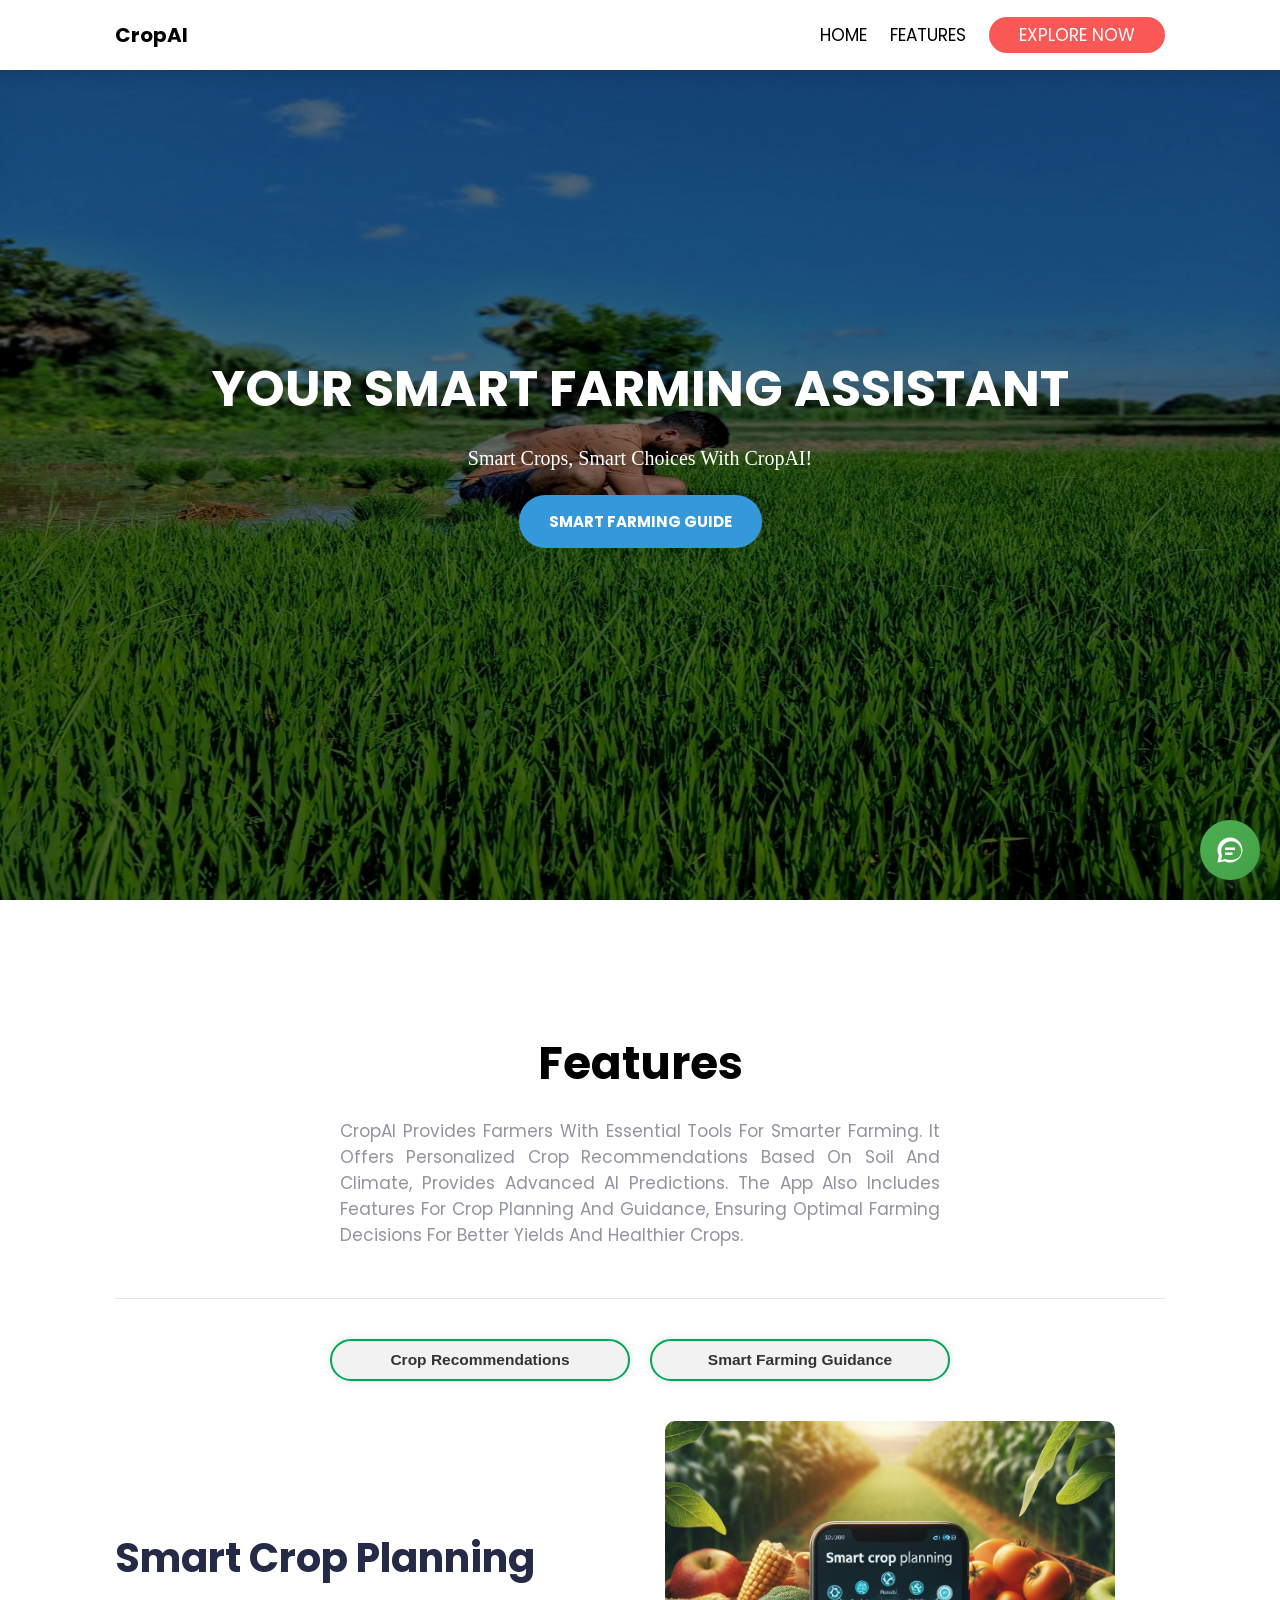
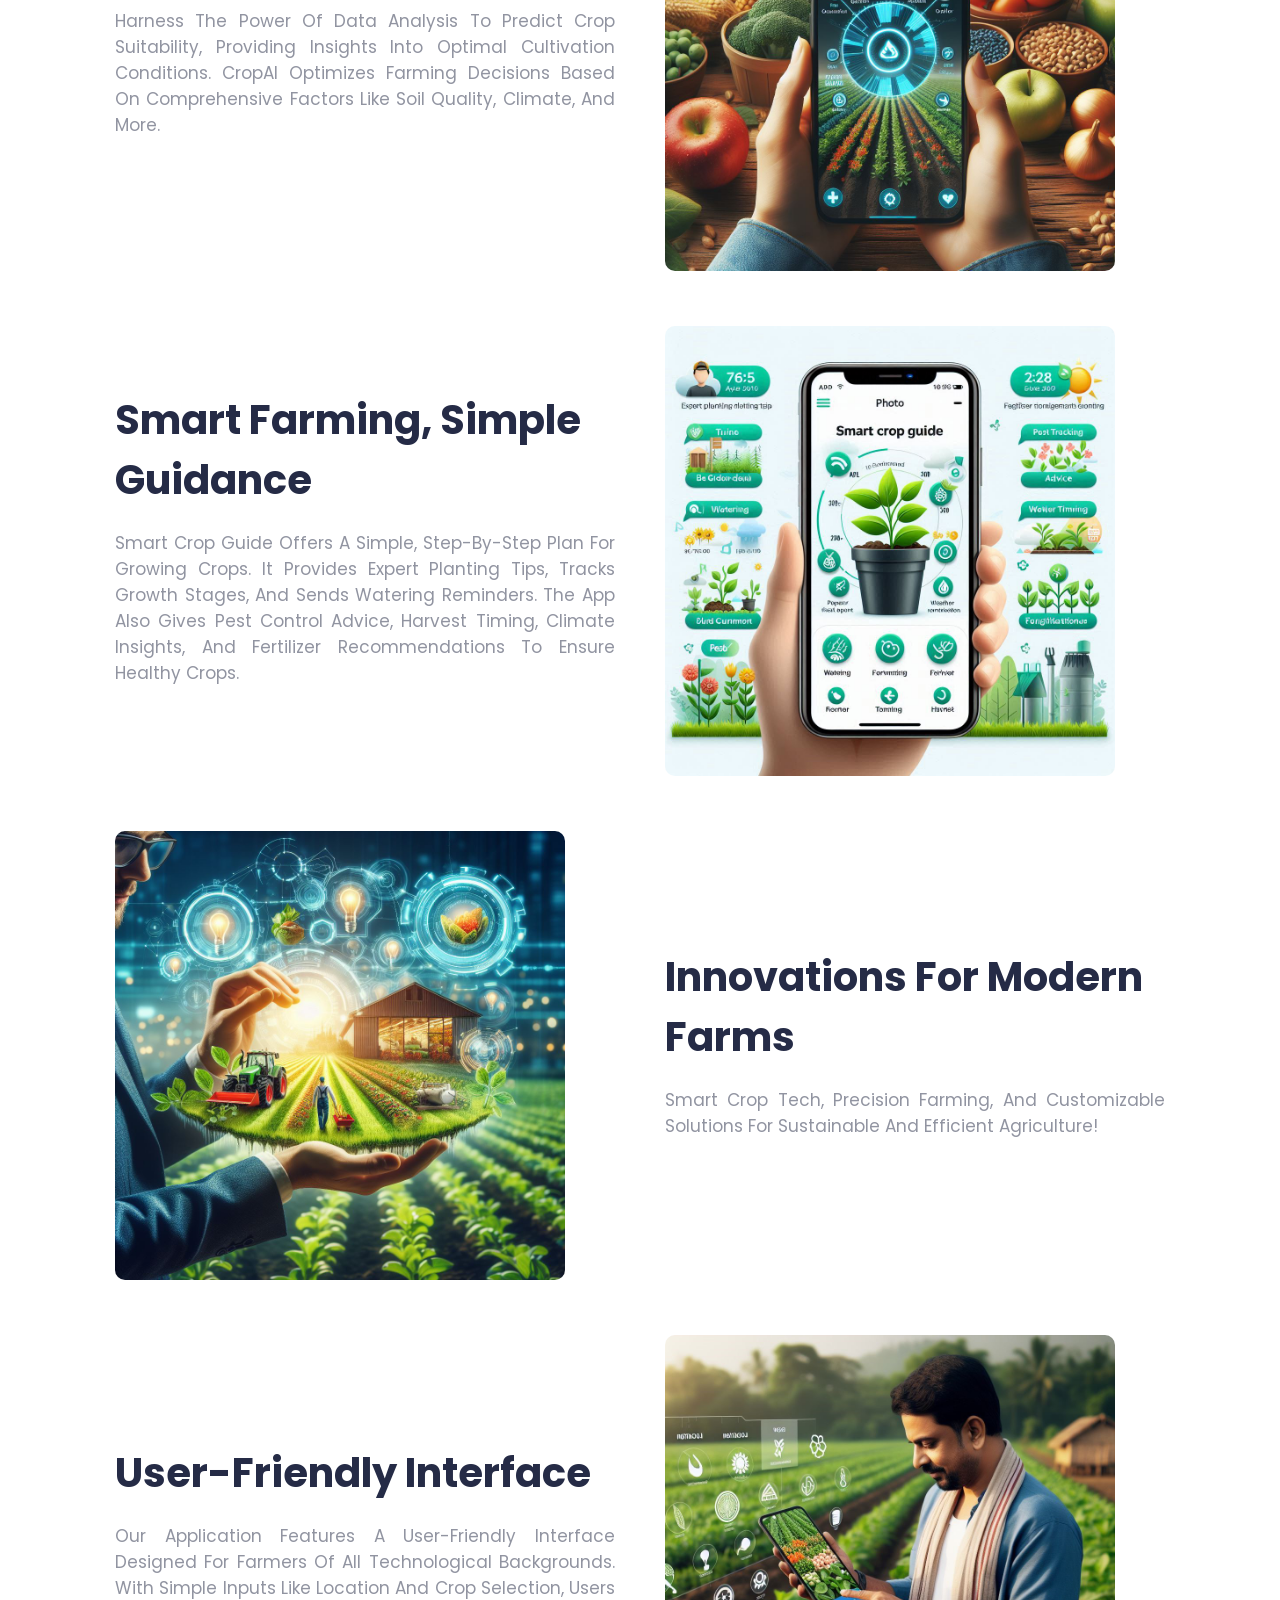
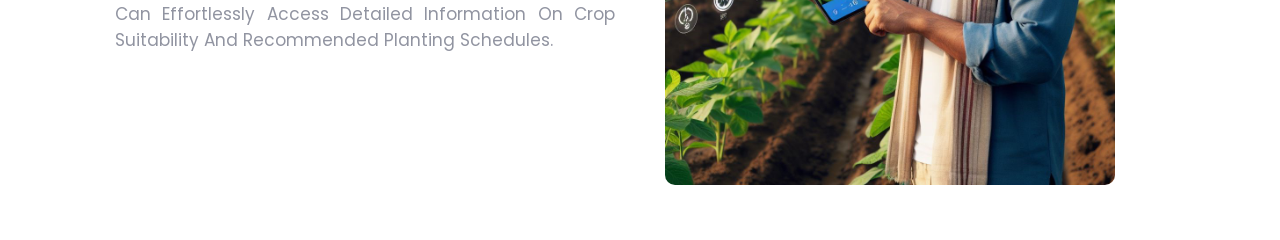
<file: CropAI/CropAI-web-app/index.html>
<!DOCTYPE html>
<html lang="en">
  <head>
    <meta charset="UTF-8" />
    <meta http-equiv="X-UA-Compatible" content="IE=edge" />
    <meta name="viewport" content="width=device-width, initial-scale=1.0" />
    <title>CropAI</title>
    <link rel="stylesheet" href="css/style.css" />
    <link
      rel="stylesheet"
      href="https://cdnjs.cloudflare.com/ajax/libs/font-awesome/5.15.4/css/all.min.css"
    />
  </head>

  <body>
    <!-- navbar sections starts  -->
    <header class="header">
      <div class="logo">
        <h1>CropAI</h1>
      </div>

      <nav class="navbar">
        <a href="#home">Home</a>
        <a href="#features">Features</a>
        <a href="explore/index.html" class="btn">EXPLORE NOW</a>
      </nav>

      <div class="fas fa-bars" id="menu-btn"></div>
    </header>
    <!-- navbar sections ends  -->

    <!-- home section stars  -->

    <section class="home" id="home">
      <div class="content">
        <h1>YOUR SMART FARMING ASSISTANT</h1>
        <p>Smart Crops, Smart Choices with CropAI!</p>

        <a href="guide/index.html" class="home-btn" target="_blank "
          >Smart Farming guide</a
        >
      </div>

      <div class="image">
        <img class="image" src="images/amit-front2.jpg" alt="heading-image" />
      </div>
    </section>

    <!-- home section ends -->

    <!-- features sectin starts  -->

    <section class="features" id="features">
      <div class="heading">
        <h1>Features</h1>
        <p>
          CropAI provides farmers with essential tools for smarter farming. It
          offers personalized crop recommendations based on soil and climate,
          provides advanced AI predictions. The app also includes features for 
          crop planning and guidance, ensuring optimal farming decisions for 
          better yields and healthier crops.
        </p>
      </div>

      <div class="button-container0">
        <a href="http://localhost:8501" class="buttonn"
          >Crop Recommendations</a
        >
        
        <a href="guide/index.html" class="buttonn">Smart Farming Guidance</a>
      </div>

      <div class="row">
        <!-- 1 Tab  -->

        <div class="content">
          <h1>Smart Crop Planning</h1>
          <p>
            Harness the power of data analysis to predict crop suitability,
            providing insights into optimal cultivation conditions. CropAI
            optimizes farming decisions based on comprehensive factors like soil
            quality, climate, and more.
          </p>
        </div>

        <div class="image">
          <img
            src="images/crop-planning.jpg"
            alt="crop-planning"
            class="rounded-corner-image"
          />
        </div>

        <!-- 1 Tab  -->

        <!-- 2 Tab  -->
        

        

        <!-- 2 Tab  -->

        <!-- 3 Tab  -->

        <div class="content">
          <h1>Smart Farming, Simple Guidance</h1>
          <p>
            Smart Crop Guide offers a simple, step-by-step plan for growing
            crops. It provides expert planting tips, tracks growth stages, and
            sends watering reminders. The app also gives pest control advice,
            harvest timing, climate insights, and fertilizer recommendations to
            ensure healthy crops.
          </p>

        </div>

        <div class="image">
          <img
            src="images/guide.png"
            alt="ranked-recommendations"
            class="rounded-corner-image"
          />
        </div>

        <!-- 3 Tab  -->

        <!-- 4 Tab  -->

        <div class="image">
          <img
            src="images/modern-farm.jpg"
            alt="modern-farms"
            class="rounded-corner-image"
          />
        </div>

        <div class="content">
          <h1>Innovations for Modern Farms</h1>
          <p>
            Smart Crop Tech, Precision Farming, and Customizable Solutions for
            Sustainable and Efficient Agriculture!
          </p>
        </div>

        <!-- 4 Tab  -->

        <!-- 5 Tab  -->

        <div class="content">
          <h1>User-Friendly Interface</h1>
          <p>
            Our application features a user-friendly interface designed for
            farmers of all technological backgrounds. With simple inputs like
            location and crop selection, users can effortlessly access detailed
            information on crop suitability and recommended planting schedules.
          </p>
        </div>

        <div class="image">
          <img
            src="images/User-Friendly.jpeg"
            alt="user-friendly"
            class="rounded-corner-image"
          />
        </div>

        <!-- 5 Tab  -->
      </div>
    </section>

    <!-- features sectin ends -->



    <!-- Chatbot -->
    <div class="chatbot-icon" onclick="toggleChat()">
      <img src="images/chatbot-icon.svg" alt="Chatbot Icon">
    </div>
    <div class="chat-container" id="chat-container">
      <div class="chat-box" id="chat-box">
        <div class="message bot-message">
          <p>Hi there! How can I assist you today?</p>
        </div>
      </div>
      <div class="input-box">
        <input type="text" id="keyword" placeholder="Please enter the crop name or type" onkeypress="handleKeyPress(event)">
        <button onclick="fetchOptions()">Send</button>
      </div>
    </div>

    <script src="script.js"></script>
    <script src="js/main.js"></script>
  </body>
</html>
</file>
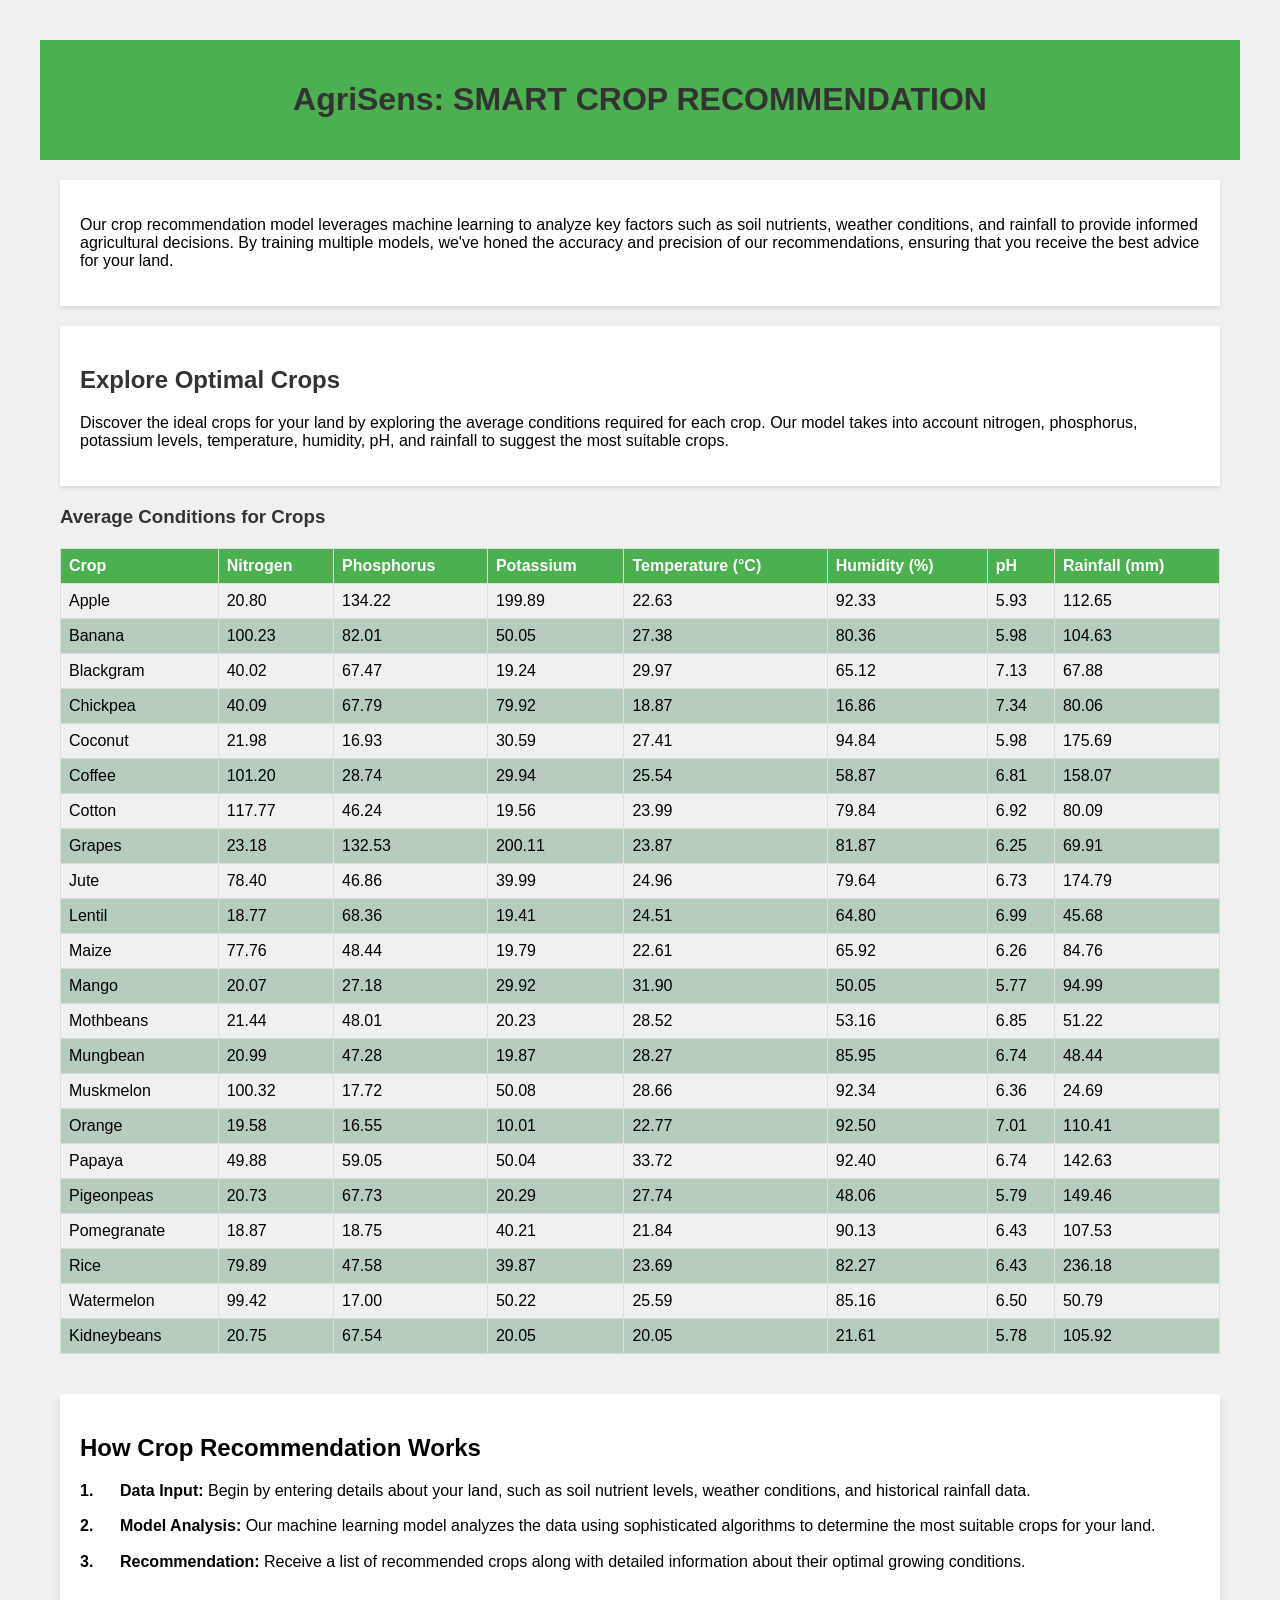
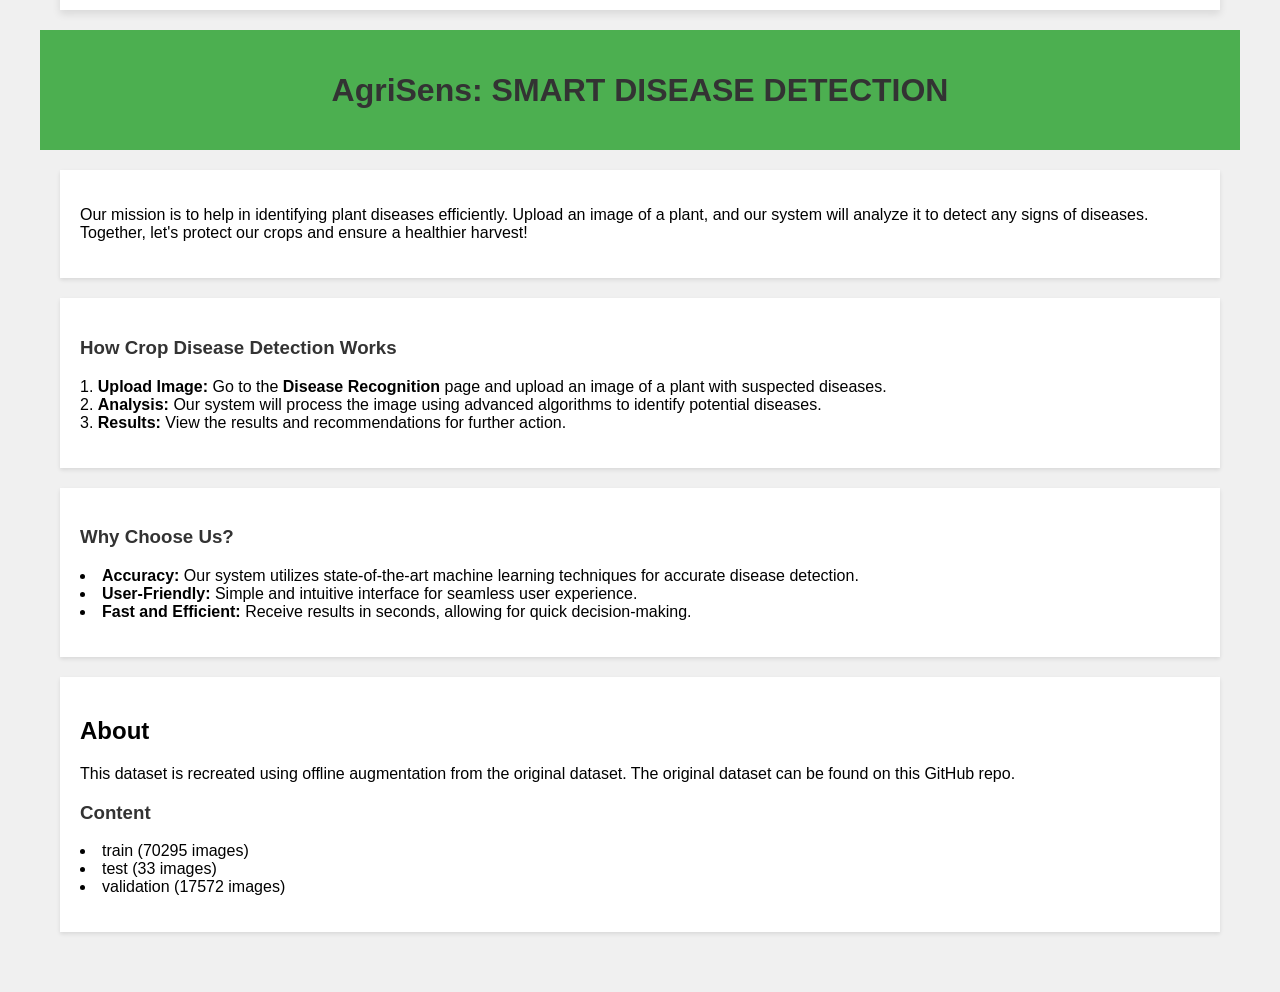
<file: CropAI/CropAI-web-app/explore/index.html>
<!DOCTYPE html>
<html lang="en">

<head>
  <meta charset="UTF-8">
  <meta name="viewport" content="width=device-width, initial-scale=1.0">
  <title>AgriSens: Smart Crop Recommendation</title>
  <link rel="stylesheet" href="index.css">
</head>

<body>
  <header>
    <h1>AgriSens: SMART CROP RECOMMENDATION</h1>
  </header>
  <main>
    <section id="model-intro">
      <p>Our crop recommendation model leverages machine learning to analyze key factors such as soil nutrients, weather
        conditions, and rainfall to provide informed agricultural decisions. By training multiple models, we've honed
        the accuracy and precision of our recommendations, ensuring that you receive the best advice for your land.</p>
    </section>
    <section id="explore-crops">
      <h2>Explore Optimal Crops</h2>
      <p>Discover the ideal crops for your land by exploring the average conditions required for each crop. Our model
        takes into account nitrogen, phosphorus, potassium levels, temperature, humidity, pH, and rainfall to suggest
        the most suitable crops.</p>
    </section>
    <section id="crops-table">
      <h3>Average Conditions for Crops</h3>
      <table id="crop-table">
        <thead>
          <tr>
            <th>Crop</th>
            <th>Nitrogen</th>
            <th>Phosphorus</th>
            <th>Potassium</th>
            <th>Temperature (°C)</th>
            <th>Humidity (%)</th>
            <th>pH</th>
            <th>Rainfall (mm)</th>
          </tr>
        </thead>
        <tbody>
          <!-- Table rows will be inserted here by JavaScript -->
        </tbody>
      </table>
    </section>
  </main>

  <section id="crop-recommendation-how-it-works">
    <h2>How Crop Recommendation Works</h2>
    <ol>
      <li><strong>Data Input:</strong> Begin by entering details about your land, such as soil nutrient levels, weather
        conditions, and historical rainfall data.</li>
      <li><strong>Model Analysis:</strong> Our machine learning model analyzes the data using sophisticated algorithms
        to determine the most suitable crops for your land.</li>
      <li><strong>Recommendation:</strong> Receive a list of recommended crops along with detailed information about
        their optimal growing conditions.</li>
    </ol>
  </section>


  <header>
    <h1>AgriSens: SMART DISEASE DETECTION</h1>
  </header>

  <section id="smart-disease-detection">
    <p>Our mission is to help in identifying plant diseases efficiently. Upload an image of a plant, and our system will
      analyze it to detect any signs of diseases. Together, let's protect our crops and ensure a healthier harvest!</p>
  </section>

  <section id="smart-disease-detection">
    <h3>How Crop Disease Detection Works</h3>
    <ol>
      <li><strong>Upload Image:</strong> Go to the <strong>Disease Recognition</strong> page and upload an image of a
        plant with suspected diseases.</li>
      <li><strong>Analysis:</strong> Our system will process the image using advanced algorithms to identify potential
        diseases.</li>
      <li><strong>Results:</strong> View the results and recommendations for further action.</li>
    </ol>
  </section>

  <section id="smart-disease-detection">
    <h3>Why Choose Us?</h3>
    <ul>
      <li><strong>Accuracy:</strong> Our system utilizes state-of-the-art machine learning techniques for accurate
        disease detection.</li>
      <li><strong>User-Friendly:</strong> Simple and intuitive interface for seamless user experience.</li>
      <li><strong>Fast and Efficient:</strong> Receive results in seconds, allowing for quick decision-making.</li>
    </ul>
  </section>


  <section id="about-project">
    <h2>About</h2>
    <p>This dataset is recreated using offline augmentation from the original dataset. The original dataset can be found
      on this GitHub repo.</p>
    <h3>Content</h3>
    <ul>
      <li>train (70295 images)</li>
      <li>test (33 images)</li>
      <li>validation (17572 images)</li>
    </ul>
  </section>



  <script src="index.js"></script>
</body>

</html>
</file>
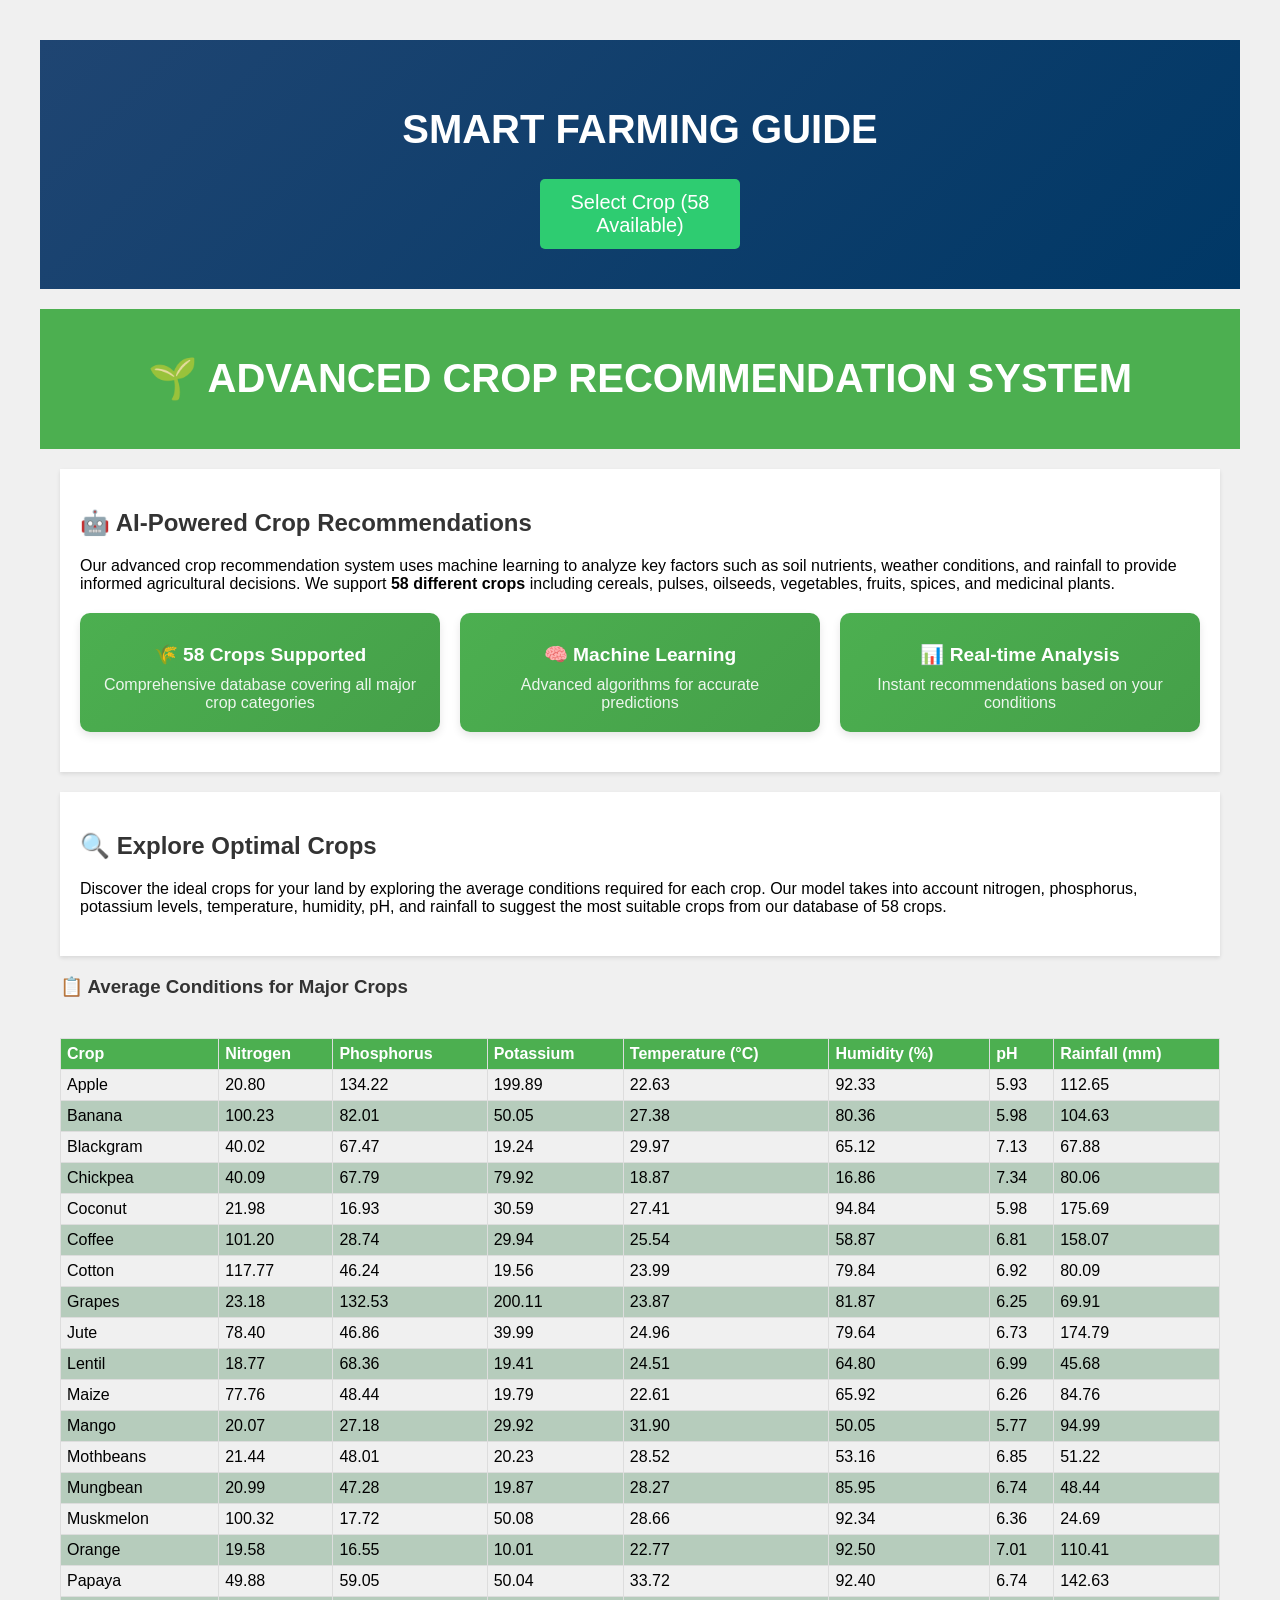
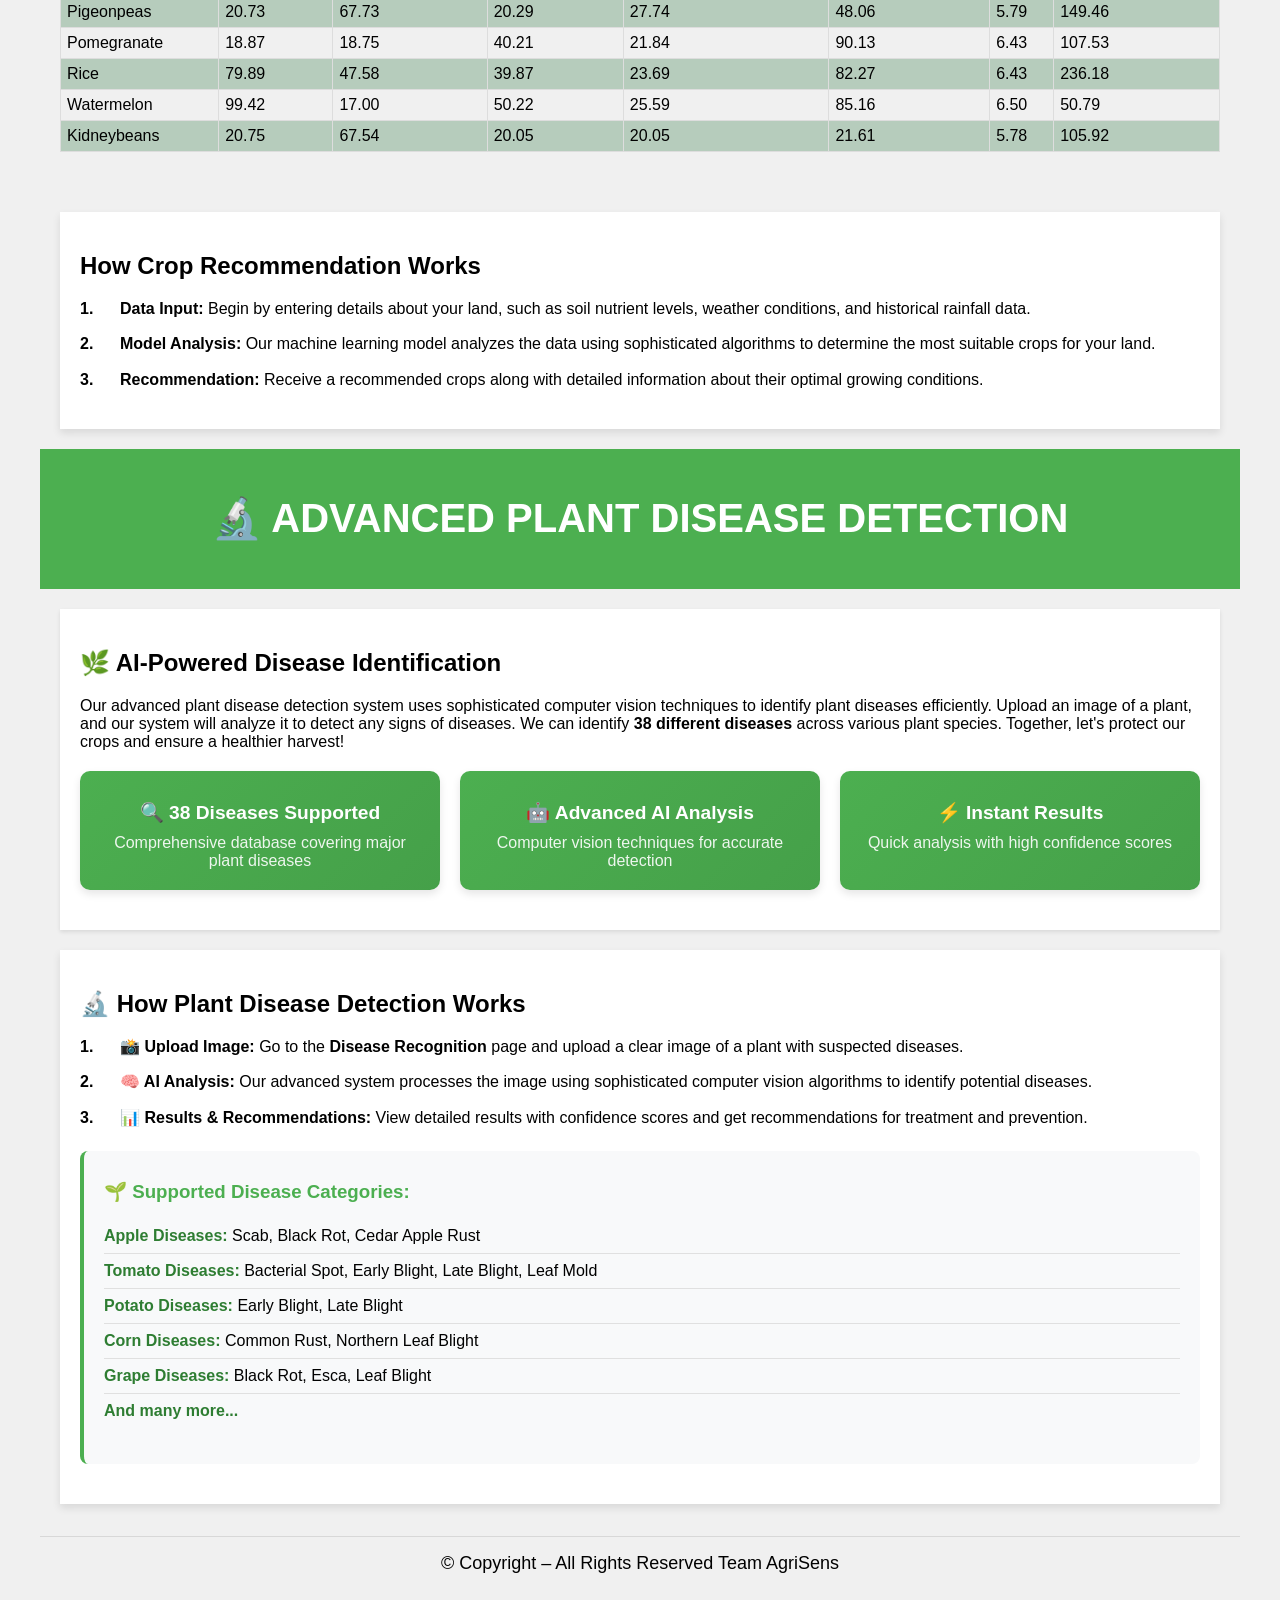
<file: CropAI/CropAI-web-app/guide/index.html>
<!DOCTYPE html>
<html lang="en">
  <head>
    <meta charset="UTF-8" />
    <meta name="viewport" content="width=device-width, initial-scale=1.0" />
    <title>Guidance</title>
    <link rel="stylesheet" href="styles.css" />
  </head>

  <body>
    <div class="container">
      <header class="hero">
        <h1>SMART FARMING GUIDE</h1>
        <div class="dropdown">
          <button class="dropbtn" onclick="toggleDropdown()">
            Select Crop (58 Available)
          </button>
          <div id="dropdownContent" class="dropdown-content">
            <!-- Cereals -->
            <a href="#" onclick="showCrop('rice')">Rice</a>
            <a href="#" onclick="showCrop('wheat')">Wheat</a>
            <a href="#" onclick="showCrop('maize')">Maize</a>
            <a href="#" onclick="showCrop('barley')">Barley</a>
            <a href="#" onclick="showCrop('oats')">Oats</a>
            <a href="#" onclick="showCrop('sorghum')">Sorghum</a>
            <a href="#" onclick="showCrop('millet')">Millet</a>
            
            <!-- Pulses -->
            <a href="#" onclick="showCrop('chickpea')">Chickpea</a>
            <a href="#" onclick="showCrop('lentil')">Lentil</a>
            <a href="#" onclick="showCrop('black_gram')">Black Gram</a>
            <a href="#" onclick="showCrop('green_gram')">Green Gram</a>
            <a href="#" onclick="showCrop('kidney_beans')">Kidney Beans</a>
            <a href="#" onclick="showCrop('pigeon_peas')">Pigeon Peas</a>
            
            <!-- Oilseeds -->
            <a href="#" onclick="showCrop('soybean')">Soybean</a>
            <a href="#" onclick="showCrop('sunflower')">Sunflower</a>
            <a href="#" onclick="showCrop('groundnut')">Groundnut</a>
            <a href="#" onclick="showCrop('mustard')">Mustard</a>
            <a href="#" onclick="showCrop('sesame')">Sesame</a>
            
            <!-- Vegetables -->
            <a href="#" onclick="showCrop('tomato')">Tomato</a>
            <a href="#" onclick="showCrop('potato')">Potato</a>
            <a href="#" onclick="showCrop('onion')">Onion</a>
            <a href="#" onclick="showCrop('garlic')">Garlic</a>
            <a href="#" onclick="showCrop('cabbage')">Cabbage</a>
            <a href="#" onclick="showCrop('cauliflower')">Cauliflower</a>
            <a href="#" onclick="showCrop('carrot')">Carrot</a>
            <a href="#" onclick="showCrop('spinach')">Spinach</a>
            
            <!-- Fruits -->
            <a href="#" onclick="showCrop('mango')">Mango</a>
            <a href="#" onclick="showCrop('banana')">Banana</a>
            <a href="#" onclick="showCrop('apple')">Apple</a>
            <a href="#" onclick="showCrop('orange')">Orange</a>
            <a href="#" onclick="showCrop('grape')">Grape</a>
            <a href="#" onclick="showCrop('strawberry')">Strawberry</a>
            
            <!-- Cash Crops -->
            <a href="#" onclick="showCrop('cotton')">Cotton</a>
            <a href="#" onclick="showCrop('sugarcane')">Sugarcane</a>
            <a href="#" onclick="showCrop('tobacco')">Tobacco</a>
            <a href="#" onclick="showCrop('coffee')">Coffee</a>
            <a href="#" onclick="showCrop('tea')">Tea</a>
            
            <!-- Spices -->
            <a href="#" onclick="showCrop('turmeric')">Turmeric</a>
            <a href="#" onclick="showCrop('ginger')">Ginger</a>
            <a href="#" onclick="showCrop('black_pepper')">Black Pepper</a>
            <a href="#" onclick="showCrop('cardamom')">Cardamom</a>
            
            <!-- Root Crops -->
            <a href="#" onclick="showCrop('sweet_potato')">Sweet Potato</a>
            <a href="#" onclick="showCrop('cassava')">Cassava</a>
            <a href="#" onclick="showCrop('yam')">Yam</a>
            
            <!-- Legumes -->
            <a href="#" onclick="showCrop('peas')">Peas</a>
            <a href="#" onclick="showCrop('beans')">Beans</a>
            
            <!-- Medicinal Plants -->
            <a href="#" onclick="showCrop('aloe_vera')">Aloe Vera</a>
            <a href="#" onclick="showCrop('basil')">Basil</a>
            <a href="#" onclick="showCrop('mint')">Mint</a>
          </div>
        </div>
      </header>
      <div id="cropInfo" class="crop-info">
        <!-- Crop information will be displayed here -->
      </div>
    </div>

    <header>
      <h1>🌱 ADVANCED CROP RECOMMENDATION SYSTEM</h1>
    </header>
    <main>
      <section id="model-intro">
        <h2>🤖 AI-Powered Crop Recommendations</h2>
        <p>
          Our advanced crop recommendation system uses machine learning to analyze
          key factors such as soil nutrients, weather conditions, and rainfall
          to provide informed agricultural decisions. We support <strong>58 different crops</strong>
          including cereals, pulses, oilseeds, vegetables, fruits, spices, and medicinal plants.
        </p>
        <div class="features">
          <div class="feature">
            <h3>🌾 58 Crops Supported</h3>
            <p>Comprehensive database covering all major crop categories</p>
          </div>
          <div class="feature">
            <h3>🧠 Machine Learning</h3>
            <p>Advanced algorithms for accurate predictions</p>
          </div>
          <div class="feature">
            <h3>📊 Real-time Analysis</h3>
            <p>Instant recommendations based on your conditions</p>
          </div>
        </div>
      </section>
      
      <section id="explore-crops">
        <h2>🔍 Explore Optimal Crops</h2>
        <p>
          Discover the ideal crops for your land by exploring the average
          conditions required for each crop. Our model takes into account
          nitrogen, phosphorus, potassium levels, temperature, humidity, pH, and
          rainfall to suggest the most suitable crops from our database of 58 crops.
        </p>
      </section>
      
      <section id="crops-table">
        <h3>📋 Average Conditions for Major Crops</h3>
        <div class="table-container">
          <table id="crop-table">
            <thead>
              <tr>
                <th>Crop</th>
                <th>Nitrogen</th>
                <th>Phosphorus</th>
                <th>Potassium</th>
                <th>Temperature (°C)</th>
                <th>Humidity (%)</th>
                <th>pH</th>
                <th>Rainfall (mm)</th>
              </tr>
            </thead>
            <tbody>
              <!-- Table rows will be inserted here by JavaScript -->
            </tbody>
          </table>
        </div>
      </section>
    </main>

    <section id="crop-recommendation-how-it-works">
      <h2>How Crop Recommendation Works</h2>
      <ol>
        <li>
          <strong>Data Input:</strong> Begin by entering details about your
          land, such as soil nutrient levels, weather conditions, and historical
          rainfall data.
        </li>
        <li>
          <strong>Model Analysis:</strong> Our machine learning model analyzes
          the data using sophisticated algorithms to determine the most suitable
          crops for your land.
        </li>
        <li>
          <strong>Recommendation:</strong> Receive a recommended crops
          along with detailed information about their optimal growing
          conditions.
        </li>
      </ol>
    </section>

    <header>
      <h1>🔬 ADVANCED PLANT DISEASE DETECTION</h1>
    </header>

    <section id="smart-disease-detection">
      <h2>🌿 AI-Powered Disease Identification</h2>
      <p>
        Our advanced plant disease detection system uses sophisticated computer vision techniques
        to identify plant diseases efficiently. Upload an image of a plant, and our system will
        analyze it to detect any signs of diseases. We can identify <strong>38 different diseases</strong>
        across various plant species. Together, let's protect our crops and ensure a healthier harvest!
      </p>
      
      <div class="features">
        <div class="feature">
          <h3>🔍 38 Diseases Supported</h3>
          <p>Comprehensive database covering major plant diseases</p>
        </div>
        <div class="feature">
          <h3>🤖 Advanced AI Analysis</h3>
          <p>Computer vision techniques for accurate detection</p>
        </div>
        <div class="feature">
          <h3>⚡ Instant Results</h3>
          <p>Quick analysis with high confidence scores</p>
        </div>
      </div>
    </section>

    <section id="crop-recommendation-how-it-works">
      <h2>🔬 How Plant Disease Detection Works</h2>
      <ol>
        <li>
          <strong>📸 Upload Image:</strong> Go to the
          <strong>Disease Recognition</strong> page and upload a clear image of a
          plant with suspected diseases.
        </li>
        <li>
          <strong>🧠 AI Analysis:</strong> Our advanced system processes the image using
          sophisticated computer vision algorithms to identify potential diseases.
        </li>
        <li>
          <strong>📊 Results & Recommendations:</strong> View detailed results with confidence scores
          and get recommendations for treatment and prevention.
        </li>
      </ol>
      
      <div class="disease-categories">
        <h3>🌱 Supported Disease Categories:</h3>
        <ul>
          <li><strong>Apple Diseases:</strong> Scab, Black Rot, Cedar Apple Rust</li>
          <li><strong>Tomato Diseases:</strong> Bacterial Spot, Early Blight, Late Blight, Leaf Mold</li>
          <li><strong>Potato Diseases:</strong> Early Blight, Late Blight</li>
          <li><strong>Corn Diseases:</strong> Common Rust, Northern Leaf Blight</li>
          <li><strong>Grape Diseases:</strong> Black Rot, Esca, Leaf Blight</li>
          <li><strong>And many more...</strong></li>
        </ul>
      </div>
    </section>

    <!-- <section id="about-project">
      <h2>About</h2>
      <p>
        This dataset is recreated using offline augmentation from the original
        dataset. The original dataset can be found on this GitHub repo.
      </p>
      <h3>Content</h3>
      <ul>
        <li>train (70295 images)</li>
        <li>test (33 images)</li>
        <li>validation (17572 images)</li>
      </ul>
    </section> -->

    <section class="footer">
      <p class="footer-text">© Copyright – All Rights Reserved Team AgriSens</p>
    </div>

  </section>
    <script src="script.js"></script>
  </body>
</html>
</file>
<file: CropAI/CropAI-web-app/css/style.css>
@import url("https://fonts.googleapis.com/css2?family=Poppins:wght@100;200;300;400;600;700&display=swap");

* {
  font-family: "Poppins", sans-serif;
  margin: 0;
  padding: 0;
  box-sizing: border-box;
  outline: none;
  border: none;
  text-transform: capitalize;
  transition: 0.2s ease-in-out;
  color: #000;
  text-decoration: none;
}

::selection {
  background-color: var(--Soft-Red);
  color: #fff;
}

::-webkit-scrollbar {
  width: 12px;
}

::-webkit-scrollbar-thumb {
  background-color: var(--Soft-Blue);
}

section {
  padding: 2rem 9%;
}

html {
  font-size: 62.5%;
  scroll-behavior: smooth;
  overflow-x: hidden;
}

.heading {
  text-align: center;
  font-size: 2rem;
  color: var(--Very-Dark-Blue);
  margin-top: 10rem;
  margin-bottom: 5rem;
}

.heading h1 {
  padding-bottom: 2rem;
}

.heading p {
  max-width: 60rem;
  margin: auto;
  color: var(--Grayish-Blue);
  font-size: 1.7rem;
}

.all-btn {
  padding: 1rem 3rem;
  font-size: 1.5rem;
  background-color: var(--Soft-Blue);
  border-radius: 0.5rem;
  color: #fff;
}

.all-btn:hover {
  background-color: transparent;
  color: var(--Soft-Blue);
  border: 2px solid var(--Soft-Blue);
  color: white;
}

:root {
  --Soft-Blue: hsl(231, 69%, 60%);
  --Soft-Red: #fa5757;
  --Grayish-Blue: hsl(229, 8%, 60%);
  --Very-Dark-Blue: hsl(229, 31%, 21%);
  --box-shadow: 0.5rem 0.5rem 0 hsl(231, 69%, 60%);
  --text-shadow: 0.4rem 0.4rem 0 rgba(0, 0, 0, 0.2);
  --border: 0.2rem solid var(--green);
}

/* navbar sections starts */
.header {
  padding: 2rem 9%;
  display: flex;
  justify-content: space-between;
  align-items: center;
  position: fixed;
  top: 0;
  right: 0%;
  left: 0;
  z-index: 10000;
  background-color: #fff;
  box-shadow: 0rem 0.5rem 1.5rem rgba(0, 0, 0, 0.1);
}

.header .logo {
  cursor: pointer;
}

.header .navbar a {
  margin-left: 2rem;
  font-size: 1.7rem;
  text-transform: uppercase;
}

.header .navbar a:hover {
  color: var(--Soft-Red);
}

.header .navbar .btn {
  padding: 0.6rem 3rem;
  background-color: var(--Soft-Red);
  color: #fff;
  border-radius: 5rem;
}

.header .navbar .btn:hover {
  color: var(--Soft-Red);
  background-color: transparent;
  border: 2px solid var(--Soft-Red);
}

#menu-btn {
  padding: 1rem 1rem;
  background-color: #eee;
  font-size: 3rem;
  color: var(--Soft-Blue);
  border-radius: 0.5rem;
  cursor: pointer;
  display: none;
}

/* Media Queries */

@media (max-width: 991px) {
  html {
    font-size: 55%;
  }

  .header {
    padding: 2rem;
  }
}

@media (max-width: 768px) {
  #menu-btn {
    display: initial;
  }

  .header .navbar {
    position: absolute;
    top: 115%;
    right: 2rem;
    box-shadow: var(--box-shadow);
    width: 33rem;
    border-radius: 2rem;
    border: 2px solid var(--Soft-Blue);
    background-color: #fff;
    transform: scale(0);
    transform-origin: top right;
  }

  .header .navbar.active {
    transform: scale(1);
  }

  .header .navbar a {
    margin: 2.5rem;
    text-align: center;
    display: block;
    font-size: 2rem;
  }
}

@media (max-width: 450px) {
  html {
    font-size: 50%;
  }
}

/* navbar sections ends */

/* home section starts  */

.home {
  position: relative;
  display: flex;
  justify-content: center;
  align-items: center;
  height: 100vh;
  /* Make the section full height of the viewport */
}

.home .content {
  text-align: center;
  z-index: 1;
  /* Place the content above the image */
  color: #fff;
  /* Change the text color as needed */
}

.home h1 {
  font-size: 6em;
  margin-bottom: 20px;
  color: #ffffff;
}

.home p {
  font-size: 2em;
  font-family: "Dancing Script", cursive;
  margin-bottom: 30px;
  color: #ffffff;
}

/* Keyframes for the blink animation */
/* @keyframes blink {
  0%,
  100% {
    transform: scale(1);
  }
  50% {
    transform: scale(1.2);
  }
} */

.home-btn {
  display: inline-block;
  padding: 10px 20px;
  text-decoration: none;
  text-transform: uppercase;
  font-size: 1.5em;
  font-weight: bold;
  background-color: #3498db;
  color: #fff;
  border-radius: 50px;
  transition: background-color 0.3s ease;
  animation: blink 1.8s infinite;
}

.home-btn:hover {
  background-color: #2980b9;
  /* Change the hover background color as needed */
}

/* Style for the image within the home section */
.home img {
  position: absolute;
  top: 0;
  left: 0;
  width: 100%;
  height: 100%;
  object-fit: fill;
  z-index: 0;
  /* Place the image behind the content */
}

/* Media Queries Home */

/* Media query for min-width: 1025px and max-width: 1280px */
@media (min-width: 1025px) and (max-width: 1280px) {
  .home h1 {
    font-size: 5em;
  }

  .home p {
    font-size: 2em;
    margin-bottom: 25px;
  }

  .home-btn {
    padding: 15px 30px;
    font-size: 1.5em;
  }

  .home img {
    object-fit: fill;
  }

  .features .row .image img {
    width: 100%;
  }

  .rounded-corner-image {
    border-radius: 10px;
    /* Adjust the level of curvature for this screen size range */
  }


}

/* Media query for min-width: 768px and max-width: 1024px */
@media (min-width: 768px) and (max-width: 1024px) {
  .home h1 {
    font-size: 4em;
  }

  .home p {
    font-size: 1.8em;
    margin-bottom: 20px;
  }

  .home-btn {
    padding: 12px 25px;
    font-size: 1.4em;
  }

  .home img {
    object-fit: fill;
  }

  .features .row .image img {
    width: 100%;
  }

  .rounded-corner-image {
    border-radius: 8px;
    /* Adjust the level of curvature for this screen size range */
  }


}

/* Media query for min-width: 768px, max-width: 1024px, and landscape orientation */
@media (min-width: 768px) and (max-width: 1024px) and (orientation: landscape) {
  .home h1 {
    font-size: 3.5em;
  }

  .home p {
    font-size: 1.6em;
    margin-bottom: 20px;
  }

  .home-btn {
    padding: 12px 25px;
    font-size: 1.3em;
  }

  .home img {
    object-fit: fill;
  }

  .features .row .image img {
    width: 100%;
  }

  .rounded-corner-image {
    border-radius: 8px;
    /* Adjust the level of curvature for this screen size range and orientation */
  }


}

/* Media query for min-width: 481px and max-width: 767px */
@media (min-width: 481px) and (max-width: 767px) {
  .home h1 {
    font-size: 3.5em;
  }

  .home p {
    font-size: 1.6em;
    margin-bottom: 20px;
  }

  .home-btn {
    padding: 12px 25px;
    font-size: 1.3em;
  }

  .home img {
    object-fit: fill;
  }

  .features .row .image img {
    width: 100%;
  }

  .rounded-corner-image {
    border-radius: 8px;
    /* Adjust the level of curvature for this screen size range */
  }


}

/* Media query for min-width: 320px and max-width: 480px */
@media (min-width: 320px) and (max-width: 480px) {
  .home h1 {
    font-size: 3em;
  }

  .home p {
    font-size: 1.5em;
    margin-bottom: 15px;
  }

  .home-btn {
    padding: 10px 20px;
    font-size: 1.2em;
  }

  .home img {
    object-fit: fill;
  }

  .features .row .image img {
    width: 100%;
  }

  .rounded-corner-image {
    border-radius: 6px;
    /* Adjust the level of curvature for this screen size range */
  }


}

/* Media Queries ends */

/* home section ends */

/* features section starts  */

.features .heading {
  text-align: center;
  padding: 1rem 0;
  padding-bottom: 3rem;
  margin-bottom: 3rem;
  border-bottom: 0.1rem solid rgba(0, 0, 0, 0.1);
  font-size: 3rem;
  color: var(--Very-Dark-Blue);
}

.features .row {
  display: flex;
  align-items: center;
  flex-wrap: wrap;
  gap: 5rem;
  margin: 3rem 0;
}

.features .row .image {
  flex: 1 1 45rem;
}

.features .row .image img {
  width: 90%;
}

.rounded-corner-image {
  border-radius: 10px;
  /* Adjust the value to change the level of curvature */
  overflow: hidden;
  /* Ensures the corners are actually rounded */
}

.features .heading p {
  text-align: justify;
  margin-bottom: 20px;
}

.features .row .content {
  flex: 1 1 45rem;
}

.features .row .content h1 {
  font-size: 4rem;
  padding: 1rem 0;
  color: var(--Very-Dark-Blue);
}

.features .row .content p {
  text-align: justify;
  font-size: 1.7rem;
  padding: 1rem 0;
  color: var(--Grayish-Blue);
  padding-bottom: 4rem;
}

/*Button-0 container start*/
.button-container0 {
  display: flex;
  flex-wrap: wrap;
  justify-content: center;
  margin: 10px;
  margin-left: 200px;
  margin-right: 200px;
}

.buttonn {
  padding: 10px 20px;
  margin: 10px;
  border: 2px solid #00a859;
  border-radius: 50px;
  background-color: #f2f2f2;
  color: #333;
  text-decoration: none;
  box-shadow: 0px 0px 10px rgba(0, 0, 0, 0.1);
  transition: background-color 0.3s ease, color 0.3s ease;
  font-family: "Arial", sans-serif;
  font-size: 15.5px;
  font-weight: bold;
  text-align: center;
  cursor: pointer;
  width: 300px;
}

.buttonn:hover {
  background-color: #00a859;
  color: white;
}

.active {
  background-color: #00a859;
  color: white;
}

@media (min-width: 481px) and (max-width: 767px) {
  .button-container0 {
    display: flex;
    flex-wrap: wrap;
    justify-content: center;
    margin: 20px;
  }

  .buttonn {
    padding: 10px 20px;
  }
}

@media (min-width: 320px) and (max-width: 480px) {
  .button-container0 {
    display: flex;
    flex-wrap: wrap;
    justify-content: center;
    margin: 20px;
  }

  .buttonn {
    padding: 10px 20px;
  }
}

/*Button-0 container end*/

/* features section ends */



/* Advanced Chatbot Styles - LLM-like Interface */
.chatbot-icon {
  position: fixed;
  bottom: 20px;
  right: 20px;
  width: 60px;
  height: 60px;
  background: linear-gradient(135deg, #4CAF50, #45a049);
  border-radius: 50%;
  cursor: pointer;
  display: flex;
  align-items: center;
  justify-content: center;
  box-shadow: 0 4px 20px rgba(76, 175, 80, 0.3);
  z-index: 1000;
  transition: all 0.3s ease;
}

.chatbot-icon:hover {
  transform: scale(1.1);
  box-shadow: 0 6px 25px rgba(76, 175, 80, 0.4);
}

.chatbot-icon img {
  width: 30px;
  height: 30px;
  filter: brightness(0) invert(1);
}

.chat-container {
  position: fixed;
  bottom: 90px;
  right: 20px;
  width: 380px;
  height: 550px;
  background: white;
  border-radius: 20px;
  box-shadow: 0 12px 40px rgba(0, 0, 0, 0.15);
  z-index: 1001;
  display: none;
  flex-direction: column;
  overflow: hidden;
  border: 1px solid #e0e0e0;
  animation: slideUp 0.3s ease;
}

@keyframes slideUp {
  from {
    opacity: 0;
    transform: translateY(20px) scale(0.95);
  }
  to {
    opacity: 1;
    transform: translateY(0) scale(1);
  }
}

.chat-container.active {
  display: flex;
}

.chat-box {
  flex: 1;
  padding: 20px;
  overflow-y: auto;
  background: linear-gradient(135deg, #fafafa 0%, #f5f5f5 100%);
  display: flex;
  flex-direction: column;
  gap: 15px;
}

.message {
  padding: 14px 18px;
  border-radius: 20px;
  max-width: 85%;
  word-wrap: break-word;
  line-height: 1.5;
  font-size: 14px;
  position: relative;
  animation: messageSlide 0.3s ease;
  box-shadow: 0 2px 8px rgba(0, 0, 0, 0.05);
}

@keyframes messageSlide {
  from {
    opacity: 0;
    transform: translateY(10px);
  }
  to {
    opacity: 1;
    transform: translateY(0);
  }
}

.bot-message {
  background: linear-gradient(135deg, #ffffff, #f8f9fa);
  color: #2c3e50;
  margin-right: auto;
  border-bottom-left-radius: 6px;
  border: 1px solid #e9ecef;
}

.bot-message::before {
  content: "🤖";
  position: absolute;
  left: -35px;
  top: 50%;
  transform: translateY(-50%);
  font-size: 16px;
}

.user-message {
  background: linear-gradient(135deg, #4CAF50, #45a049);
  color: white;
  margin-left: auto;
  border-bottom-right-radius: 6px;
  box-shadow: 0 2px 8px rgba(76, 175, 80, 0.2);
}

.user-message::before {
  content: "👤";
  position: absolute;
  right: -35px;
  top: 50%;
  transform: translateY(-50%);
  font-size: 16px;
}

.input-box {
  display: flex;
  padding: 20px;
  background: white;
  border-top: 1px solid #e0e0e0;
  gap: 12px;
  box-shadow: 0 -2px 10px rgba(0, 0, 0, 0.05);
}

.input-box input {
  flex: 1;
  padding: 12px 18px;
  border: 2px solid #e9ecef;
  border-radius: 25px;
  outline: none;
  font-size: 14px;
  transition: all 0.3s ease;
  background: #f8f9fa;
}

.input-box input:focus {
  border-color: #4CAF50;
  background: white;
  box-shadow: 0 0 0 3px rgba(76, 175, 80, 0.1);
  transform: translateY(-1px);
}

.input-box button {
  padding: 12px 24px;
  background: linear-gradient(135deg, #4CAF50, #45a049);
  color: white;
  border: none;
  border-radius: 25px;
  cursor: pointer;
  font-size: 14px;
  font-weight: 600;
  transition: all 0.3s ease;
  box-shadow: 0 2px 8px rgba(76, 175, 80, 0.2);
}

.input-box button:hover {
  background: linear-gradient(135deg, #45a049, #3d8b40);
  transform: translateY(-1px);
  box-shadow: 0 4px 12px rgba(76, 175, 80, 0.3);
}

.input-box button:active {
  transform: translateY(0);
}

/* Enhanced scrollbar styling */
.chat-box::-webkit-scrollbar {
  width: 8px;
}

.chat-box::-webkit-scrollbar-track {
  background: #f1f3f4;
  border-radius: 4px;
}

.chat-box::-webkit-scrollbar-thumb {
  background: linear-gradient(135deg, #c1c1c1, #a8a8a8);
  border-radius: 4px;
}

.chat-box::-webkit-scrollbar-thumb:hover {
  background: linear-gradient(135deg, #a8a8a8, #909090);
}

/* Typing indicator */
.typing-indicator {
  display: flex;
  align-items: center;
  gap: 4px;
  padding: 12px 18px;
  background: #f1f3f4;
  border-radius: 20px;
  border-bottom-left-radius: 6px;
  align-self: flex-start;
  max-width: 80px;
}

.typing-indicator span {
  width: 8px;
  height: 8px;
  border-radius: 50%;
  background: #4CAF50;
  animation: typing 1.4s infinite ease-in-out;
}

.typing-indicator span:nth-child(2) {
  animation-delay: 0.2s;
}

.typing-indicator span:nth-child(3) {
  animation-delay: 0.4s;
}

@keyframes typing {
  0%, 60%, 100% {
    transform: translateY(0);
    opacity: 0.5;
  }
  30% {
    transform: translateY(-10px);
    opacity: 1;
  }
}

/* Responsive design for chatbot */
@media (max-width: 768px) {
  .chat-container {
    width: calc(100vw - 40px);
    height: calc(100vh - 120px);
    right: 20px;
    left: 20px;
    bottom: 20px;
  }
  
  .message {
    max-width: 90%;
  }
  
  .bot-message::before,
  .user-message::before {
    display: none;
  }
  
  .chatbot-icon {
    width: 50px;
    height: 50px;
    right: 10px;
    bottom: 10px;
  }
  
  .chatbot-icon img {
    width: 25px;
    height: 25px;
  }
}
</file>
<file: CropAI/CropAI-web-app/explore/index.css>
body,
html {
  margin: 10px;
  border: 10px;
  padding: 10px;
  font-family: "Segoe UI", Tahoma, Geneva, Verdana, sans-serif;
  background-color: #f0f0f0;
}

header {
  background-color: #4caf50;
  color: white;
  padding: 20px;
  text-align: center;
}

main {
  padding: 20px;
}

h1,
h2,
h3 {
  color: #333;
}

#model-intro,
#explore-crops {
  background-color: white;
  margin-bottom: 20px;
  padding: 20px;
  box-shadow: 0 2px 4px rgba(0, 0, 0, 0.1);
}

table {
  width: 100%;
  border-collapse: collapse;
  margin-top: 20px;
}

th,
td {
  border: 1px solid #ddd;
  text-align: left;
  padding: 8px;
}

th {
  background-color: #4caf50;
  color: white;
}

tr:nth-child(even) {
  background-color: #b6ccbc;
}

#crop-recommendation-how-it-works {
  background-color: #fff;
  margin-top: 20px;
  margin-bottom: 20px;
  margin-left: 20px;
  margin-right: 20px;
  padding: 20px;
  box-shadow: 0 4px 8px rgba(0, 0, 0, 0.1);
}

#crop-recommendation-how-it-works h2 {
  color: #000000;
  margin-bottom: 16px;
}

#crop-recommendation-how-it-works ol {
  counter-reset: list-counter;
  list-style: none;
  padding-left: 0;
}

#crop-recommendation-how-it-works ol li {
  counter-increment: list-counter;
  padding-left: 40px;
  position: relative;
  margin-bottom: 10px;
  line-height: 1.6;
}

#crop-recommendation-how-it-works ol li::before {
  content: counter(list-counter) ".";
  position: absolute;
  left: 0;
  top: 0;
  font-weight: bold;
  color: #000000;
}

#smart-disease-detection,
#about-project {
  background-color: white;
  margin-top: 20px;
  margin-bottom: 20px;
  margin-left: 20px;
  margin-right: 20px;
  padding: 20px;
  box-shadow: 0 2px 4px rgba(0, 0, 0, 0.1);
}

#smart-disease-detection h2,
#about-project h2 {
  color: #000000;
}

#smart-disease-detection ol,
#smart-disease-detection ul,
#about-project ul {
  list-style-position: inside;
  padding-left: 0;
}

/* Base styles - already provided above, apply for all devices */

/* Mobile-specific styles */
@media screen and (max-width: 768px) {
  /* Base styles - apply for all devices */
  body,
  html {
    margin: 0;
    padding: 0;
    font-family: "Segoe UI", Tahoma, Geneva, Verdana, sans-serif;
    background-color: #f0f0f0;
  }

  header {
    background-color: #4caf50;
    color: white;
    padding: 20px;
    text-align: center;
  }

  main {
    padding: 15px;
  }

  h1,
  h2,
  h3 {
    color: #333;
  }

  section {
    background-color: white;
    margin: 10px;
    padding: 20px;
    box-shadow: 0 2px 4px rgba(0, 0, 0, 0.1);
  }

  table {
    width: 100%;
    border-collapse: collapse;
    margin-top: 20px;
  }

  th,
  td {
    border: 1px solid #ddd;
    text-align: left;
    padding: 8px;
  }

  th {
    background-color: #4caf50;
    color: white;
  }

  tr:nth-child(even) {
    background-color: #b6ccbc;
  }

  button {
    background-color: #4caf50;
    color: white;
    border: none;
    padding: 10px 20px;
    border-radius: 5px;
    cursor: pointer;
    font-size: 16px;
    margin-top: 20px;
  }

  button:hover {
    background-color: #45a049;
  }

  /* Mobile-specific styles */
  @media screen and (max-width: 768px) {
    header,
    main,
    section,
    button {
      padding: 10px;
    }

    h1,
    h2,
    h3 {
      font-size: 20px; /* Adjust heading sizes for better readability */
    }
    /* Base styles for table - apply for all devices */
    table {
      width: 100%;
      border-collapse: collapse;
      margin-top: 20px;
    }

    th,
    td {
      border: 1px solid #ddd;
      text-align: left;
      padding: 8px;
    }

    th {
      background-color: #4caf50;
      color: white;
    }

    tr:nth-child(even) {
      background-color: #f2f2f2;
    }

    /* Mobile-specific styles */
    @media screen and (max-width: 768px) {
      table {
        display: block;
        overflow-x: auto; /* Allows table to scroll horizontally on small screens */
      }

      th,
      td {
        padding: 10px 5px; /* Reduces padding to fit content on smaller screens */
        font-size: 14px; /* Smaller font size for better readability */
      }

      th {
        font-size: 16px; /* Slightly larger font size for headers for emphasis */
      }
    }

    th,
    td {
      padding: 6px; /* Smaller padding for table cells */
    }

    button {
      padding: 8px 16px; /* Smaller padding for buttons */
      font-size: 14px; /* Smaller font size for button text */
    }
  }
}
</file>
<file: CropAI/CropAI-web-app/guide/styles.css>
body,
html {
  margin: 10px;
  border: 10px;
  padding: 10px;
  font-family: "Segoe UI", Tahoma, Geneva, Verdana, sans-serif;
  background-color: #f0f0f0;
}

header {
  background-color: #4caf50;
  color: white;
  padding: 20px;
  text-align: center;
}



@media (min-width: 481px) and (max-width: 767px) {
  header h1 {
    font-size: 1.2rem;
  }

}

@media (min-width: 320px) and (max-width: 480px) {
  header h1 {
    font-size: 1.2rem;
  }

}



main {
  padding: 20px;
}

h1,
h2,
h3 {
  color: #333;
}

#model-intro,
#explore-crops {
  background-color: white;
  margin-bottom: 20px;
  padding: 20px;
  box-shadow: 0 2px 4px rgba(0, 0, 0, 0.1);
}

table {
  width: 100%;
  border-collapse: collapse;
  margin-top: 20px;
}

th,
td {
  border: 1px solid #ddd;
  text-align: left;
  padding: 8px;
}

th {
  background-color: #4caf50;
  color: white;
}

tr:nth-child(even) {
  background-color: #b6ccbc;
}

#crop-recommendation-how-it-works {
  background-color: #fff;
  margin-top: 20px;
  margin-bottom: 20px;
  margin-left: 20px;
  margin-right: 20px;
  padding: 20px;
  box-shadow: 0 4px 8px rgba(0, 0, 0, 0.1);
}

#crop-recommendation-how-it-works h2 {
  color: #000000;
  margin-bottom: 16px;
}

#crop-recommendation-how-it-works ol {
  counter-reset: list-counter;
  list-style: none;
  padding-left: 0;
}

#crop-recommendation-how-it-works ol li {
  counter-increment: list-counter;
  padding-left: 40px;
  position: relative;
  margin-bottom: 10px;
  line-height: 1.6;
}

#crop-recommendation-how-it-works ol li::before {
  content: counter(list-counter) ".";
  position: absolute;
  left: 0;
  top: 0;
  font-weight: bold;
  color: #000000;
}

#smart-disease-detection,
#about-project {
  background-color: white;
  margin-top: 20px;
  margin-bottom: 20px;
  margin-left: 20px;
  margin-right: 20px;
  padding: 20px;
  box-shadow: 0 2px 4px rgba(0, 0, 0, 0.1);
}


#smart-disease-detection ol li {
  counter-increment: list-counter;
  margin-bottom: 10px;
}

#smart-disease-detection h2,
#about-project h2 {
  color: #000000;
}

#smart-disease-detection ol,
#smart-disease-detection ul,
#about-project ul {
  list-style-position: inside;
  padding-left: 0;
}

/* Base styles - already provided above, apply for all devices */

/* Mobile-specific styles */
@media screen and (max-width: 768px) {

  /* Base styles - apply for all devices */
  body,
  html {
    margin: 0;
    padding: 0;
    font-family: "Segoe UI", Tahoma, Geneva, Verdana, sans-serif;
    background-color: #f0f0f0;
  }

  header {
    background-color: #4caf50;
    color: white;
    padding: 20px;
    text-align: center;
  }

  main {
    padding: 15px;
  }

  h1,
  h2,
  h3 {
    color: #333;
  }

  section {
    background-color: white;
    margin: 10px;
    padding: 20px;
    box-shadow: 0 2px 4px rgba(0, 0, 0, 0.1);
  }

  table {
    width: 100%;
    border-collapse: collapse;
    margin-top: 20px;
  }

  th,
  td {
    border: 1px solid #ddd;
    text-align: left;
    padding: 8px;
  }

  th {
    background-color: #4caf50;
    color: white;
  }

  tr:nth-child(even) {
    background-color: #b6ccbc;
  }

  button {
    background-color: #4caf50;
    color: white;
    border: none;
    padding: 10px 20px;
    border-radius: 5px;
    cursor: pointer;
    font-size: 16px;
    margin-top: 20px;
  }

  button:hover {
    background-color: #45a049;
  }
}

/* Mobile-specific styles */
@media screen and (max-width: 768px) {

  header,
  main,
  section,
  button {
    padding: 10px;
  }

  h1,
  h2,
  h3 {
    font-size: 20px;
    /* Adjust heading sizes for better readability */
  }

  /* Base styles for table - apply for all devices */
  table {
    width: 100%;
    border-collapse: collapse;
    margin-top: 20px;
  }

  th,
  td {
    border: 1px solid #ddd;
    text-align: left;
    padding: 8px;
  }

  th {
    background-color: #4caf50;
    color: white;
  }

  tr:nth-child(even) {
    background-color: #f2f2f2;
  }
}

/* Mobile-specific styles */
@media screen and (max-width: 768px) {
  table {
    display: block;
    overflow-x: auto;
    /* Allows table to scroll horizontally on small screens */
  }

  th,
  td {
    padding: 10px 5px;
    /* Reduces padding to fit content on smaller screens */
    font-size: 14px;
    /* Smaller font size for better readability */
  }

  th {
    font-size: 16px;
    /* Slightly larger font size for headers for emphasis */
  }
}

th,
td {
  padding: 6px;
  /* Smaller padding for table cells */
}

button {
  padding: 8px 16px;
  /* Smaller padding for buttons */
  font-size: 14px;
  /* Smaller font size for button text */
}
























.hero {
  text-align: center;
  background: linear-gradient(135deg, #1f4572, #003866);
  padding: 40px;
  /* border-radius: 8px; */
  margin-bottom: 20px;
}

h1 {
  font-size: 2.5rem;
  color: white;
}


@media (min-width: 481px) and (max-width: 767px) {
  .hero h1 {
    font-size: 1.2rem;
  }

}

@media (min-width: 320px) and (max-width: 480px) {
  .hero h1 {
    font-size: 1.2rem;
  }

}

h3 {
  margin: 10px 0;
}

p {
  margin-bottom: 20px;
}


.dropdown {
  position: relative;
  display: inline-block;
}

.dropbtn {
  background-color: #2ecc71;
  color: white;
  padding: 12px 20px;
  font-size: 20px;
  border: none;
  border-radius: 5px;
  width: 200px;
  cursor: pointer;
  transition: background-color 0.3s, transform 0.2s;
}

.dropbtn:hover {
  background-color: #27ae60;
  transform: translateY(-2px);
}

.dropdown-content {
  display: none;
  position: absolute;
  background-color: #fff;
  width: 200px;
  box-shadow: 0 2px 8px rgba(0, 0, 0, 0.2);
  z-index: 1;
  border-radius: 5px;
  opacity: 0;
  /* For transition effect */
  transition: opacity 0.3s ease;
}

.dropdown:hover .dropdown-content {
  display: block;
  opacity: 1;
  /* Fade-in effect */
}

.dropdown-content a {
  color: black;
  padding: 12px 16px;
  text-decoration: none;
  display: block;
  transition: background-color 0.3s, padding 0.3s;
}

.dropdown-content a:hover {
  background-color: #f1f1f1;
  padding-left: 20px;
  /* Subtle effect on hover */
}

@media (max-width: 600px) {
  .dropbtn {
    font-size: 18px;
    /* Responsive font size */
    padding: 10px 15px;
  }

  .dropdown-content {
    min-width: 150px;
    /* Adjust for smaller screens */
  }
}


.show {
  display: block;
}

.gallery {
  display: grid;
  grid-template-columns: repeat(auto-fill, minmax(300px, 1fr));
  gap: 20px;
}

.gallery-item {
  background: white;
  border-radius: 8px;
  box-shadow: 0 2px 10px rgba(0, 0, 0, 0.1);
  text-align: center;
  overflow: hidden;
  transition: transform 0.3s;
}

.gallery-item:hover {
  transform: scale(1.05);
}

.gallery-item img {
  width: 100%;
  height: auto;
}

.crop-info {
  padding: 20px;
  background: white;
  /* border-radius: 8px; */
  box-shadow: 0 2px 10px rgba(0, 0, 0, 0.1);
  display: none;
  /* Hidden by default */
  margin-top: 20px;
}



.footer {
  padding: 1rem;
  padding-top: 1rem;
  margin-top: 2rem;
  text-align: center;
  font-size: 2rem;
  font-weight: normal;
  color: #000;
  border-top: 0.1rem solid rgba(0, 0, 0, 0.1);
}

.footer-text {
  color: #000000;
  font-size: 18px;
  margin: 0;
}

@media (min-width: 481px) and (max-width: 767px) {
  .footer-text {
    font-size: 12px;
  }
}

@media (min-width: 320px) and (max-width: 480px) {
  .footer-text {
    font-size: 12px;
  }
}

/* New feature styles */
.features {
  display: grid;
  grid-template-columns: repeat(auto-fit, minmax(250px, 1fr));
  gap: 20px;
  margin: 20px 0;
}

.feature {
  background: linear-gradient(135deg, #4caf50, #45a049);
  color: white;
  padding: 20px;
  border-radius: 10px;
  text-align: center;
  box-shadow: 0 4px 8px rgba(0, 0, 0, 0.1);
  transition: transform 0.3s ease;
}

.feature:hover {
  transform: translateY(-5px);
}

.feature h3 {
  color: white;
  margin-bottom: 10px;
  font-size: 1.2em;
}

.feature p {
  margin: 0;
  opacity: 0.9;
}

.table-container {
  overflow-x: auto;
  margin: 20px 0;
}

.disease-categories {
  background-color: #f8f9fa;
  padding: 20px;
  border-radius: 8px;
  margin: 20px 0;
  border-left: 4px solid #4caf50;
}

.disease-categories h3 {
  color: #4caf50;
  margin-bottom: 15px;
}

.disease-categories ul {
  list-style-type: none;
  padding: 0;
}

.disease-categories li {
  padding: 8px 0;
  border-bottom: 1px solid #e0e0e0;
}

.disease-categories li:last-child {
  border-bottom: none;
}

.disease-categories strong {
  color: #2e7d32;
}
</file>
